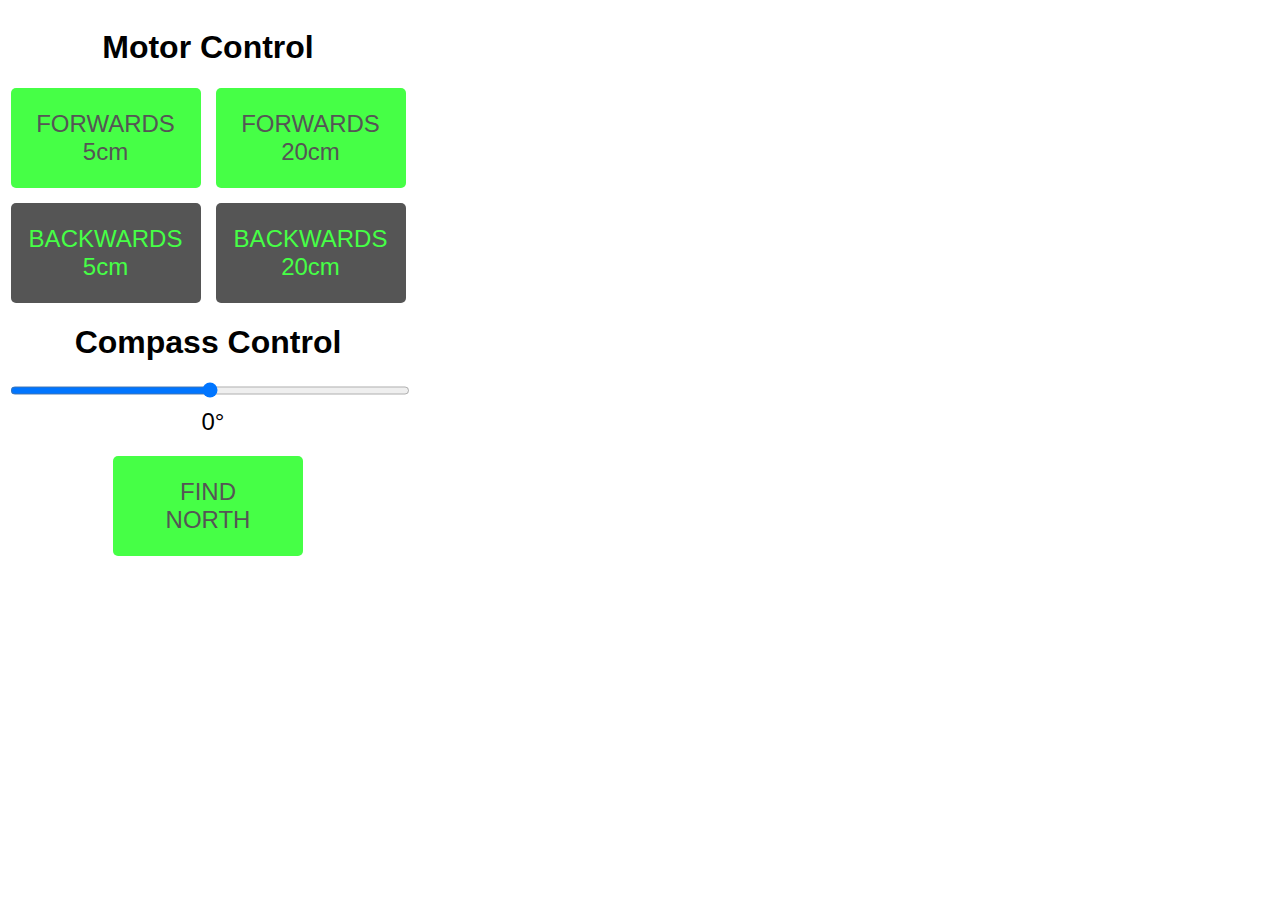
<file: ESP-lite/data/index.html>
<!DOCTYPE HTML>
<html lang="en">
<head>
	<meta charset="UTF-8">
	<title>Wroom Wroom!</title>  
	<meta name="viewport" content="width=device-width, initial-scale=1"> 
	<link rel="icon" href="favicon.ico">
	<link rel="stylesheet" type="text/css" href="style.css">
	<script src="script.js" defer></script>	<!-- Defer ensures that page contents load first and JavaScript runs only after that -->
</head>
<body>
	<h1>Motor Control</h1>
	<div class="container">	<!-- This is a box that holds the buttons. -->
		<button class="button" onclick="forwards5()">FORWARDS<br>5cm</button> <!-- The onclick="forwards5()" tells the page to run the forwards5() function in the JavaScript when the button is clicked -->
		<button class="button" onclick="forwards20()">FORWARDS<br>20cm</button>
		<button class="button button2" onclick="backwards5()">BACKWARDS<br>5cm</button>
		<button class="button button2" onclick="backwards20()">BACKWARDS<br>20cm</button>
	</div>
	<h1>Compass Control</h1>
		<!-- Below is a code row for a slider you can drag left or right. 
		It lets you choose a number between -360 and 360, with steps of 5. 
		When you move the slider, it calls the updateCompass() function, 
		and when you finish pressing and/or moving the mouse button, it calls the sendCompassValue() function.-->
		<input type="range" min="-360" max="360" step="5" id="compassSlider" oninput="updateCompass(this.value)" onchange="sendCompassValue(this.value)" value="0"/>	
		<div id="compassValue">0°</div>		<!-- This shows the current/last requested compass turning value -->
		<!-- Find north button -->
		<div class="container">
			<button class="button" onclick="findNorth()">FIND NORTH</button>
		</div>
</body>
</html>
</file>
<file: ESP-lite/data/style.css>
html { 
  font-family: Helvetica;	/* The text will be in a nice, clean font called Helvetica */
  display: flex;			/* We make everything flexible, like stretching playdough */
  justify-content: left;	/* All the stuff inside will be pushed to the left side */
  height: 100vh;			/* The page will be as tall as your whole screen */
  margin: 0;				/* No extra space around the page’s edges */
  text-align: center;		/* All the words inside will be in the middle */
  box-sizing: border-box;	/* We include the border in the size, like wrapping a gift tightly */
}

.container {
  display: flex;			/* The container inside will also stretch, like playdough */
  flex-wrap: wrap;			/* If there's too much inside, it will wrap onto the next line */
  justify-content: center;	/* Everything inside will be centered */
  gap: 15px;				/* Leave a little space between the buttons */
  max-width: 400px;			/* The container will not get too wide, like a small box */
  margin-top: 20px;			/* Move the container down a little from the top */
}

.button { 
  user-select: none;		/* You can't accidentally select the button with your mouse */
  background-color: #46ff46;/* The button will be green */
  border: none;				/* No border around the button */
  color: #555555;			/* The text on the button will be dark grey */
  padding: 12px 28px;		/* The button will have some space inside, like a pillow */
  font-size: 24px;			/* The words on the button will be big and easy to read */
  cursor: pointer;			/* The mouse pointer will turn into a hand when you hover over it */
  width: 190px;				/* The button will be a specific width */
  height: 100px;			/* The button will be a certain height, like a big rectangle */
  display: flex;			/* The button will stretch like playdough again */
  align-items: center;		/* The words will be centered inside the button */
  justify-content: center;	/* The words will be in the middle of the button */
  text-align: center;		/* The text inside the button will be centered */
  border-radius: 5px;		/* The corners of the button will be rounded, not sharp */
}

.button2 {
  background-color: #555555;/* This button will have a dark grey color */
  color: #46ff46;			/* The text will be bright green */
}

#compassSlider {
  width: 100%;				/* The slider will stretch across the whole screen */
  height: 15px;				/* The slider will be nice and tall */
  display: flex;			/* The slider will stretch like playdough */
  justify-content: center;	/* Center the slider on the screen */
}

#compassSlider::-webkit-slider-runnable-track, #compassSlider::-moz-range-track {
  width: 98%;				/* The track will be almost as wide as the slider */
  height: 5px;				/* The track will be thin, like a pencil line */
  cursor: pointer;			/* You can click and drag the slider */
  background: #ebebeb;		/* The track will be a light grey color */
  border: 1px solid #555555;/* The track will have a little dark border */
  border-radius: 5px;		/* The edges of the track will be rounded */
}

#compassSlider::-webkit-slider-thumb, #compassSlider::-moz-range-thumb {
  border: 2px solid #555555;/* The circle you drag will have a dark border */
  height: 20px;				/* The circle you drag will be 20px tall */
  width: 20px;				/* The circle will be 20px wide */
  border-radius: 50%;		/* The circle will be round, like a ball */
  background: #46ff46;		/* The circle will be bright green */
  cursor: pointer;			/* You can click and drag the circle */
  margin-top: -1px;			/* Move the circle up slightly so it fits on the track */
}

#compassValue {
  font-size: 1.5em;			/* The font size showing the compass value will be big-ish */
  margin-top: 10px;			/* Leave some space above the number */
  margin-left: 5px;			/* Leave a tiny bit of space on the left of the number */
  width: 100%;				/* The box for the number will be as wide as the whole screen */
  text-align: center;		/* The number will be in the middle */
}
</file>
